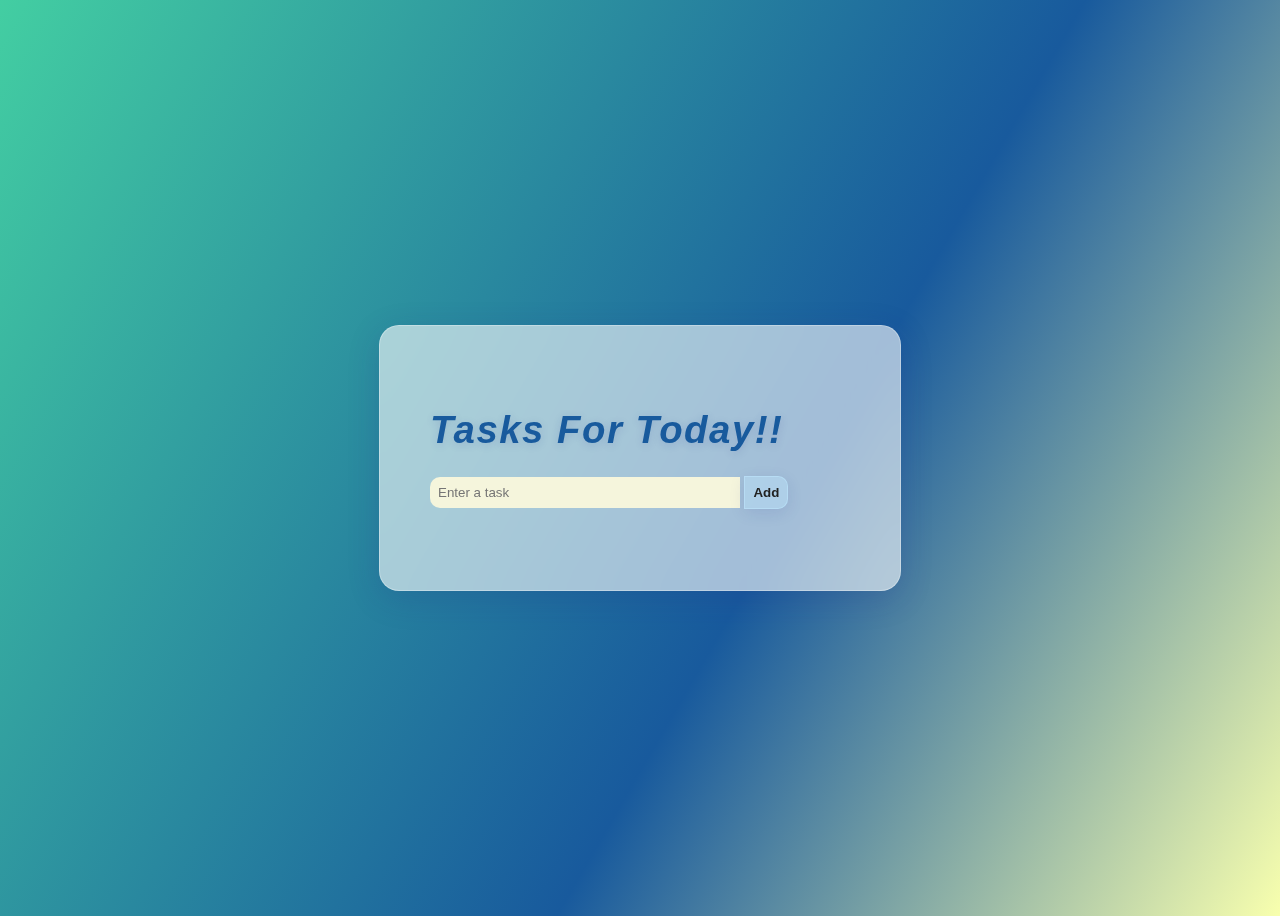
<file: index.html>
<!DOCTYPE html>
<html lang="en">
<head>
  <meta charset="UTF-8">
  <meta name="viewport" content="width=device-width, initial-scale=1.0">
  <title>To-Do List</title>
  <!-- Linking the CSS file -->
  <link rel="stylesheet" href="style.css">
</head>
<body>
  <div class="container">
    <h2>Tasks For Today!!</h2>
    <input type="text" id="taskInput" placeholder="Enter a task">
    <button onclick="addTask()">Add</button>
    <ul id="taskList"></ul>
  </div>

  <!-- Linking the JavaScript file -->
  <script src="script.js"></script>
</body>
</html>
</file>
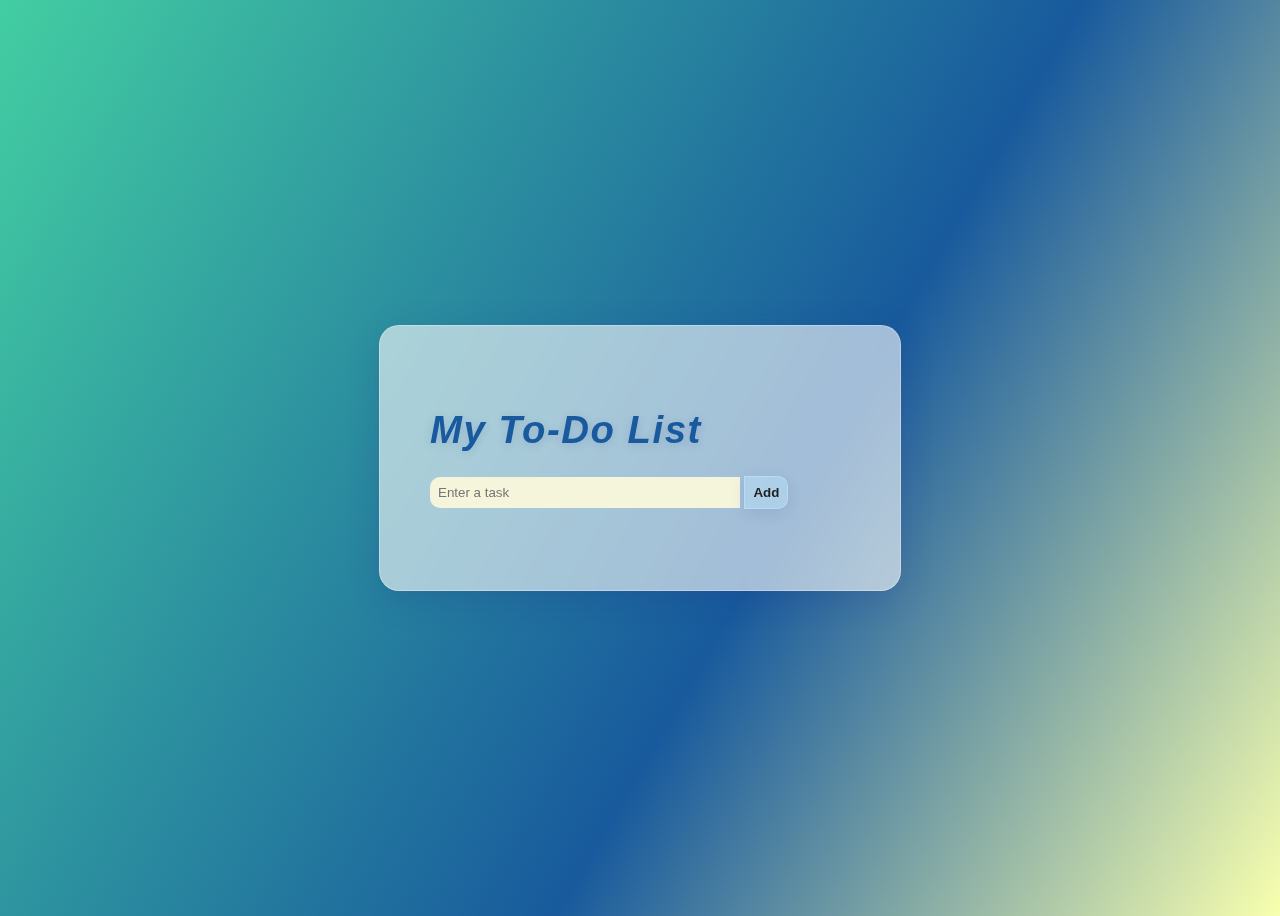
<file: home.html>
<!DOCTYPE html>
<html lang="en">
<head>
  <meta charset="UTF-8">
  <meta name="viewport" content="width=device-width, initial-scale=1.0">
  <title>To-Do List</title>
  <!-- Linking the CSS file -->
  <link rel="stylesheet" href="style.css">
</head>
<body>
  <div class="container">
    <h2>My To-Do List</h2>
    <input type="text" id="taskInput" placeholder="Enter a task">
    <button onclick="addTask()">Add</button>
    <ul id="taskList"></ul>
  </div>

  <!-- Linking the JavaScript file -->
  <script src="script.js"></script>
</body>
</html>
</file>
<file: style.css>
body {
  font-family: Impact, Haettenschweiler, 'Arial Narrow Bold', sans-serif;
  display: flex;
  justify-content: center;
  align-items: center;
  height: 100vh;
  background: linear-gradient(120deg, #43cea2 0%, #185a9d 60%, #f8ffae 100%);
  
}

  .container {
    background: rgba(255, 255, 255, 0.6);
    backdrop-filter: blur(12px);
    padding: 50px;
    border-radius: 20px;
    box-shadow: 0 8px 32px 0 rgba(31, 38, 135, 0.18);
    border: 1.5px solid rgba(255, 255, 255, 0.3);
    width: 420px;
    transition: box-shadow 0.3s;
  }


h2{
  
  text-align: center;
  font-size: 2.4rem;
  font-family: 'Poppins', 'Segoe UI', Arial, sans-serif;
  font-weight: 800;
  color: #185a9d;
  text-shadow: 0 2px 8px rgba(31, 38, 135, 0.15);
  letter-spacing: 1.5px;
  margin-bottom: 18px;
  
  display: inline-block;
  padding-bottom: 6px;
  font-style: italic;
}

input {
  width: 70%;
  padding: 8px;
  border: none;
  background: beige;
  border-radius:10px 0 0 10px;
}

button {
  padding: 8px;
  background: rgba(255, 255, 255, 0.6);
  border: 1.5px solid rgba(191, 233, 255, 0.5);
  border-radius: 0 10px 10px 0;
  box-shadow: 0 4px 16px 0 rgba(31, 38, 135, 0.10);
  color: #222;
  background: rgba(191, 233, 255, 0.4);
  font-weight: bold;
  cursor: pointer;
}

ul {
  
  list-style-type: none;
  padding: 0;
  margin-top: 15px;
  max-height: 200px;  /* maximum height for the list */
  overflow-y: auto;   /* show scrollbar when content is too tall */

}

li {
  padding: 8px;
  background: #eee;
  margin-bottom: 5px;
  border-radius: 5px;
  display: flex;
  align-items: center;
  justify-content: space-between;
}

.completed-task span {
  color: #888;
  text-decoration: line-through;
}

.completed-task span {
  color: #888;
  filter: blur(1px);
  text-decoration: line-through;
}

taskInput::placeholder{
  font-family: 'Franklin Gothic Medium', 'Arial Narrow', Arial, sans-serif;
}

@media (max-width: 600px) {
  .container {
    width: 95vw;
    padding: 18px;
    border-radius: 12px;
  }
  h2 {
    font-size: 1.4rem;
    margin-bottom: 12px;
    padding-bottom: 4px;
  }
  input {
    width: 60%;
    font-size: 1rem;
    padding: 7px;
    border-radius: 10px 0 0 10px;
  }
  button {
    font-size: 1rem;
    padding: 7px;
    border-radius: 0 10px 10px 0;
    margin-left: -4px;
  }
  ul {
    max-height: 120px;
  }
  li {
    font-size: 0.95rem;
    padding: 6px;
  }
}
</file>
